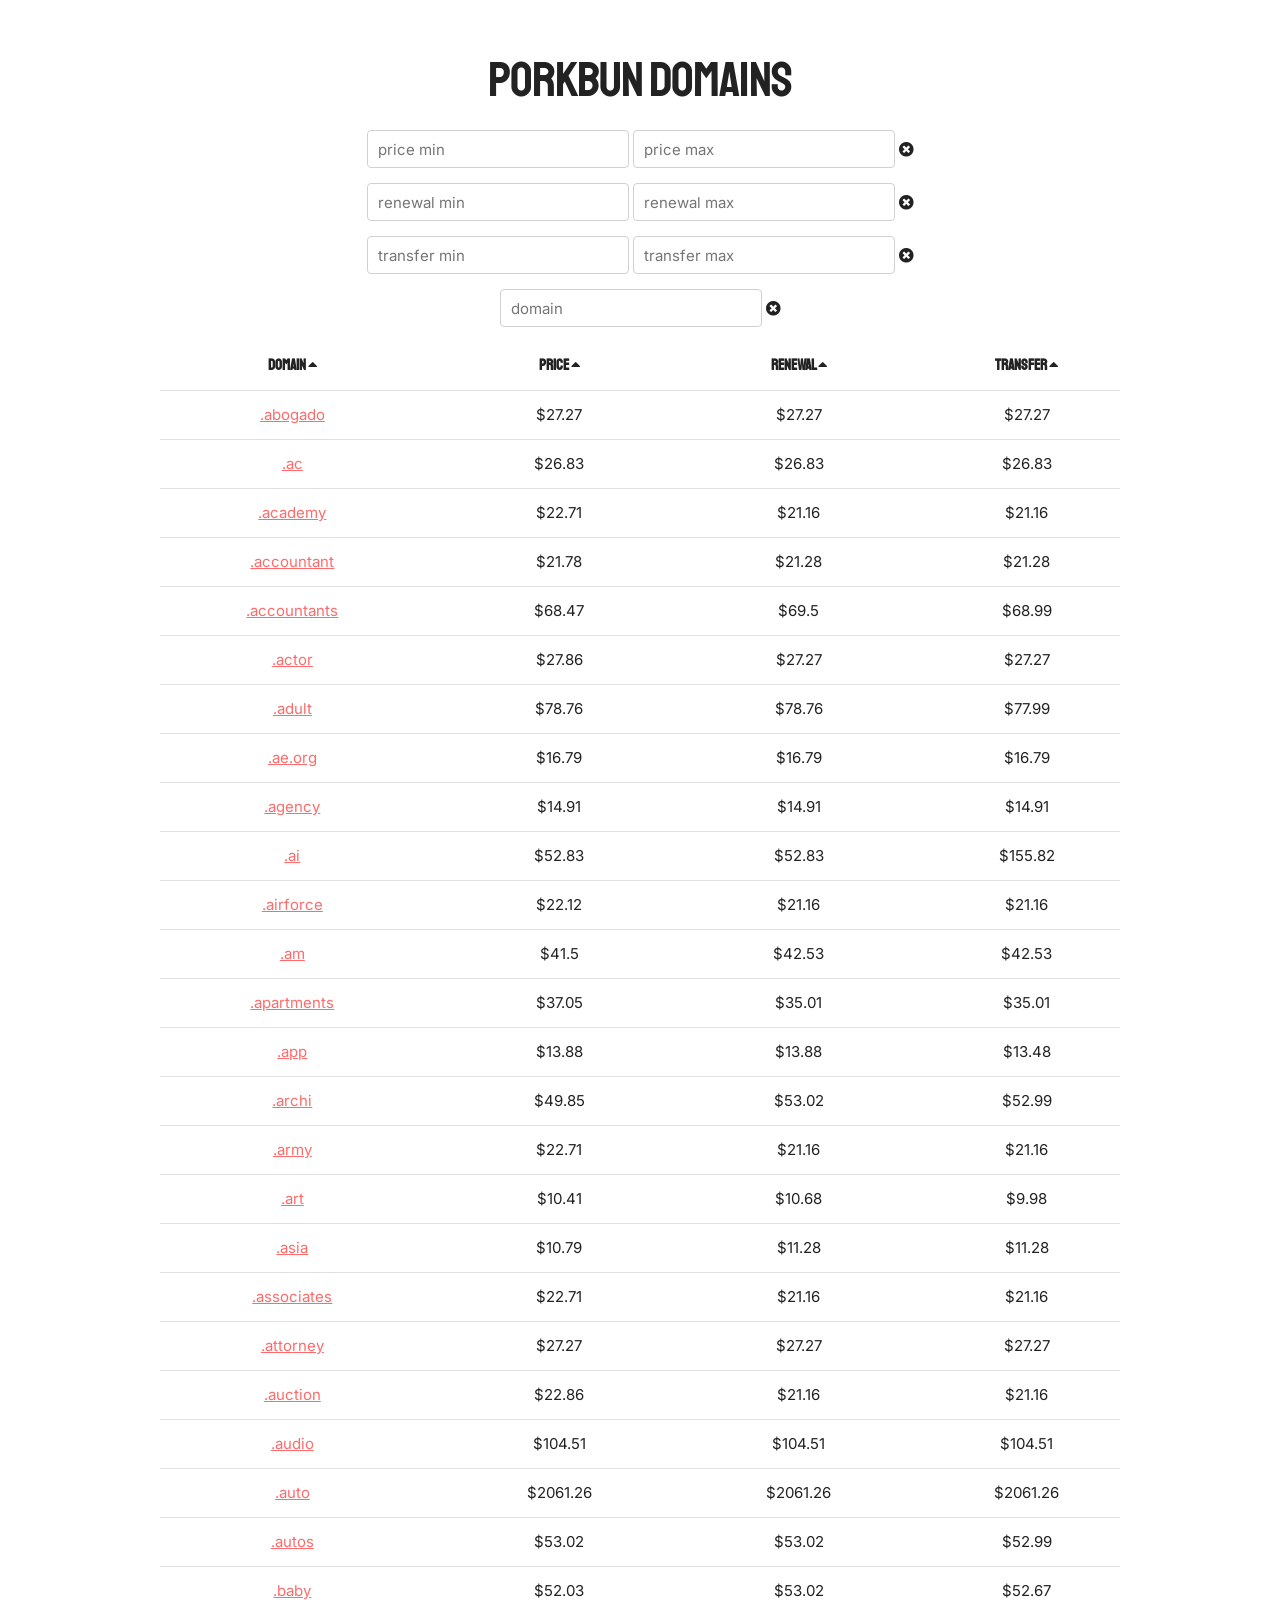
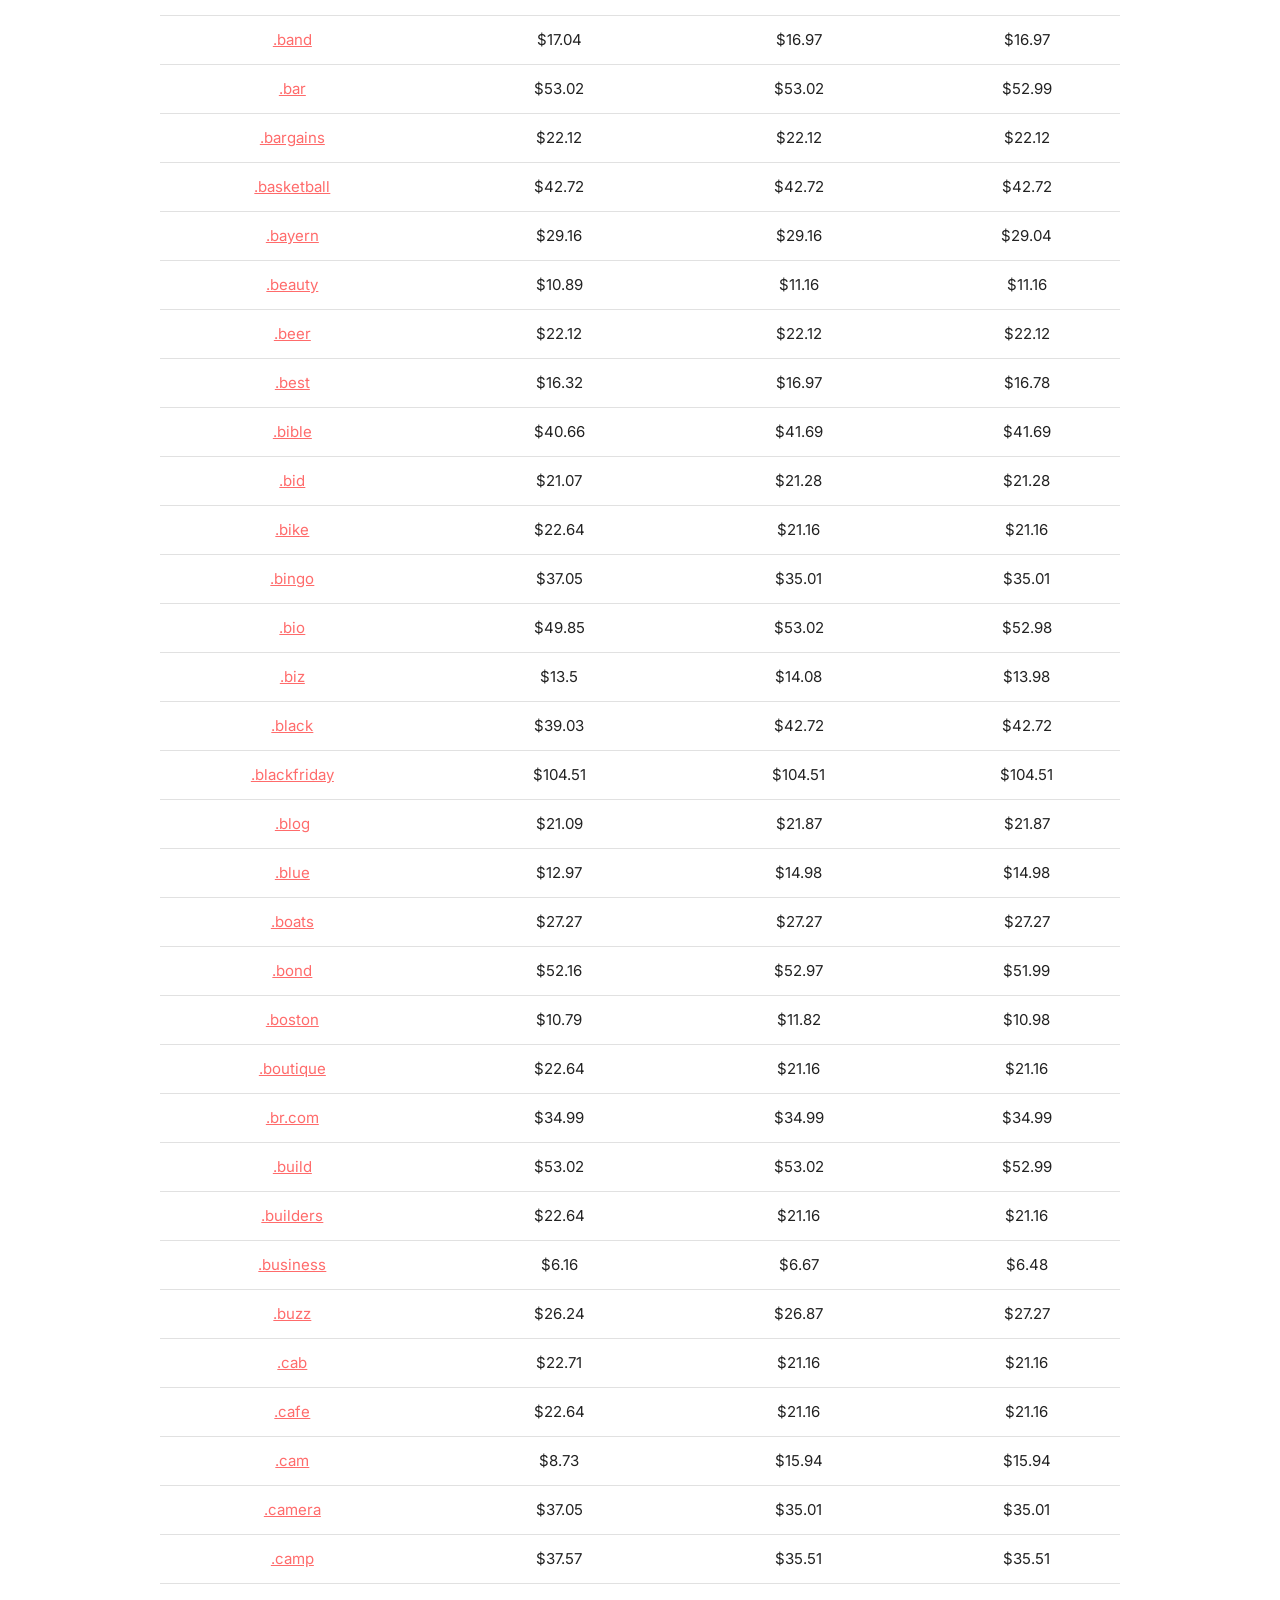
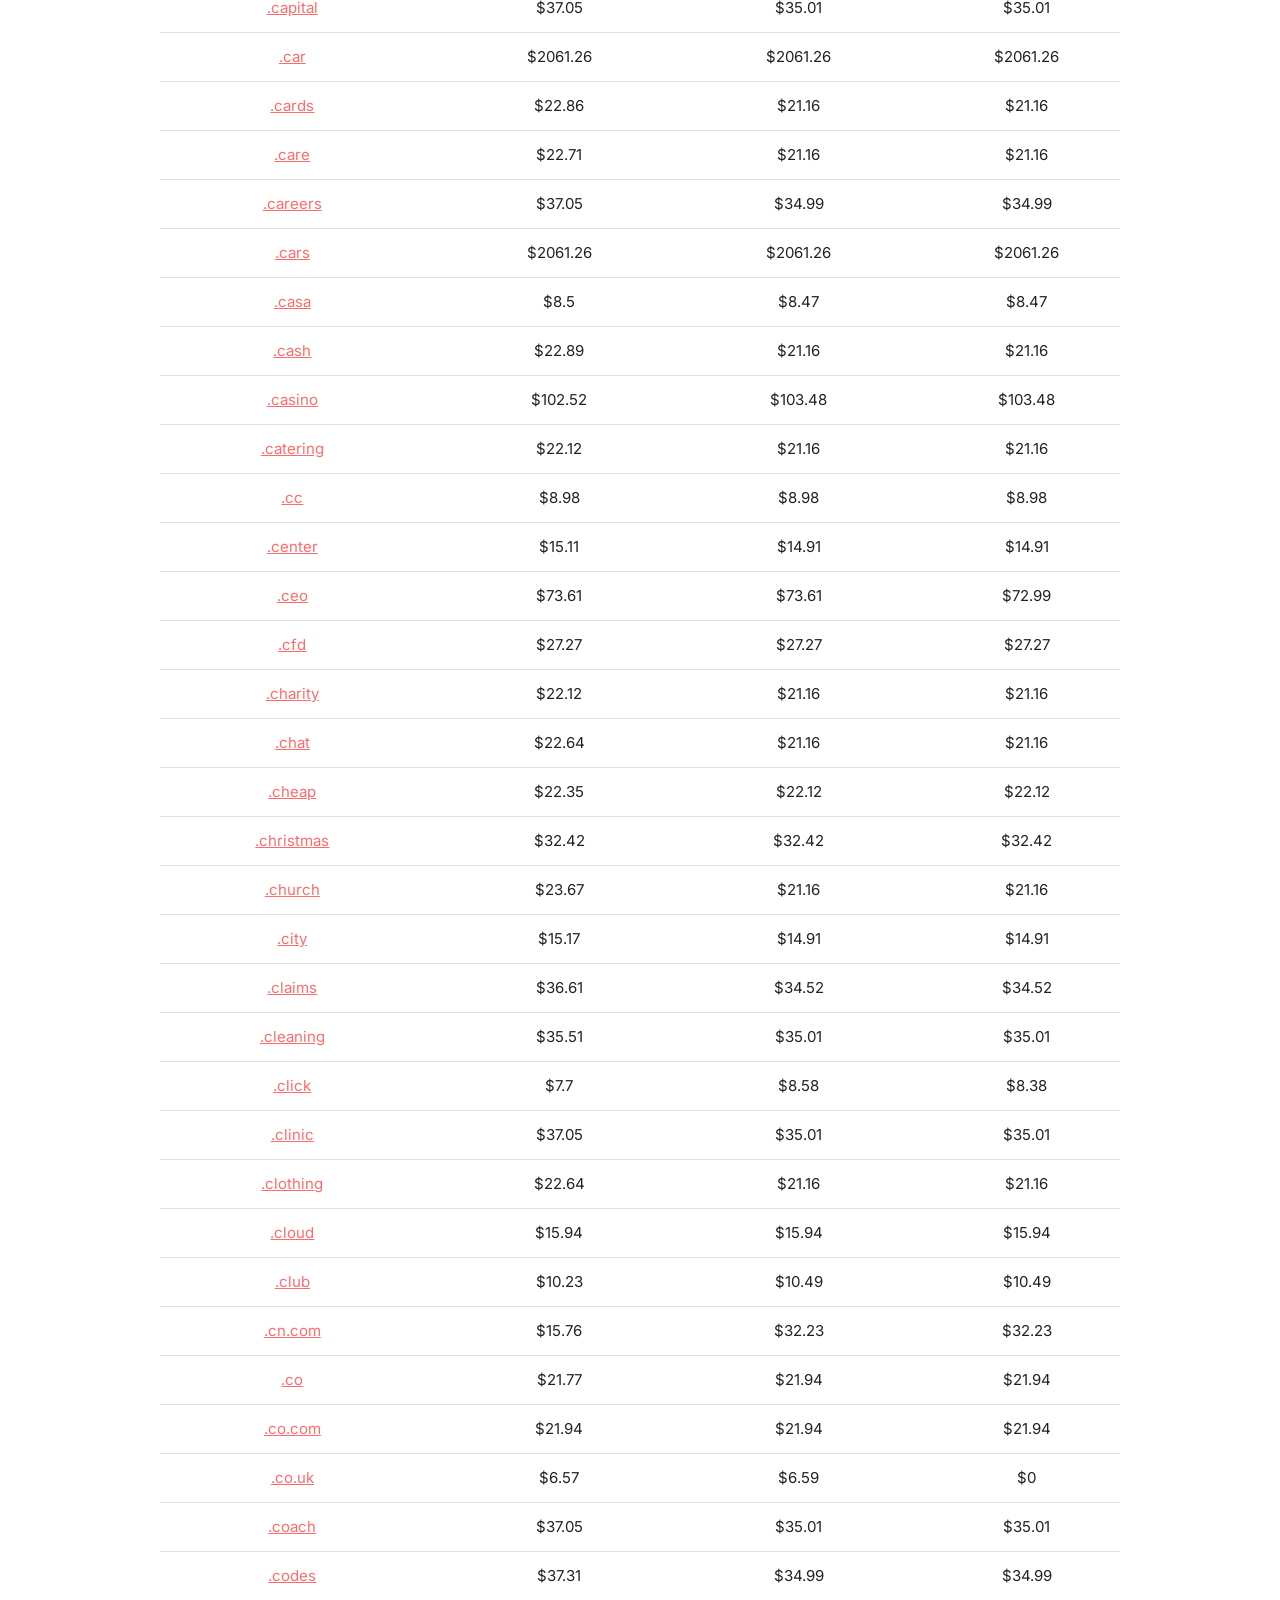
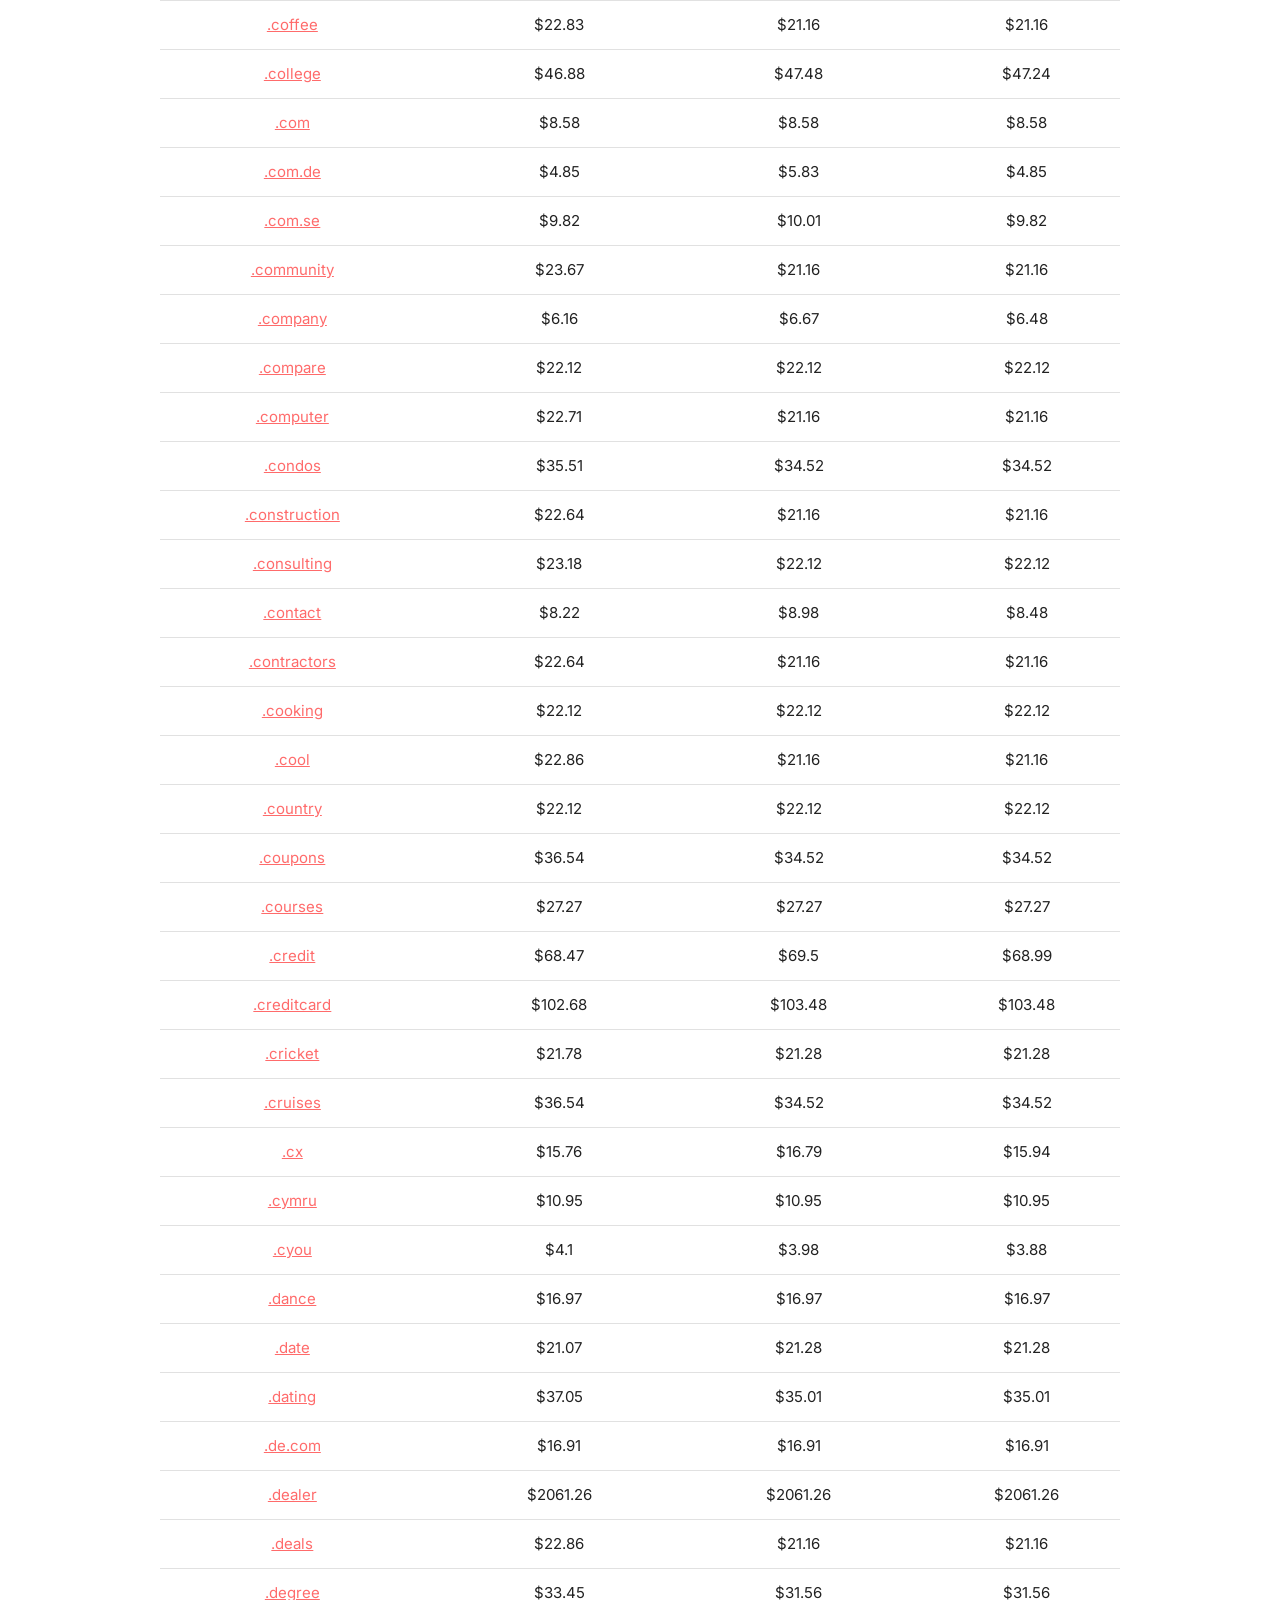
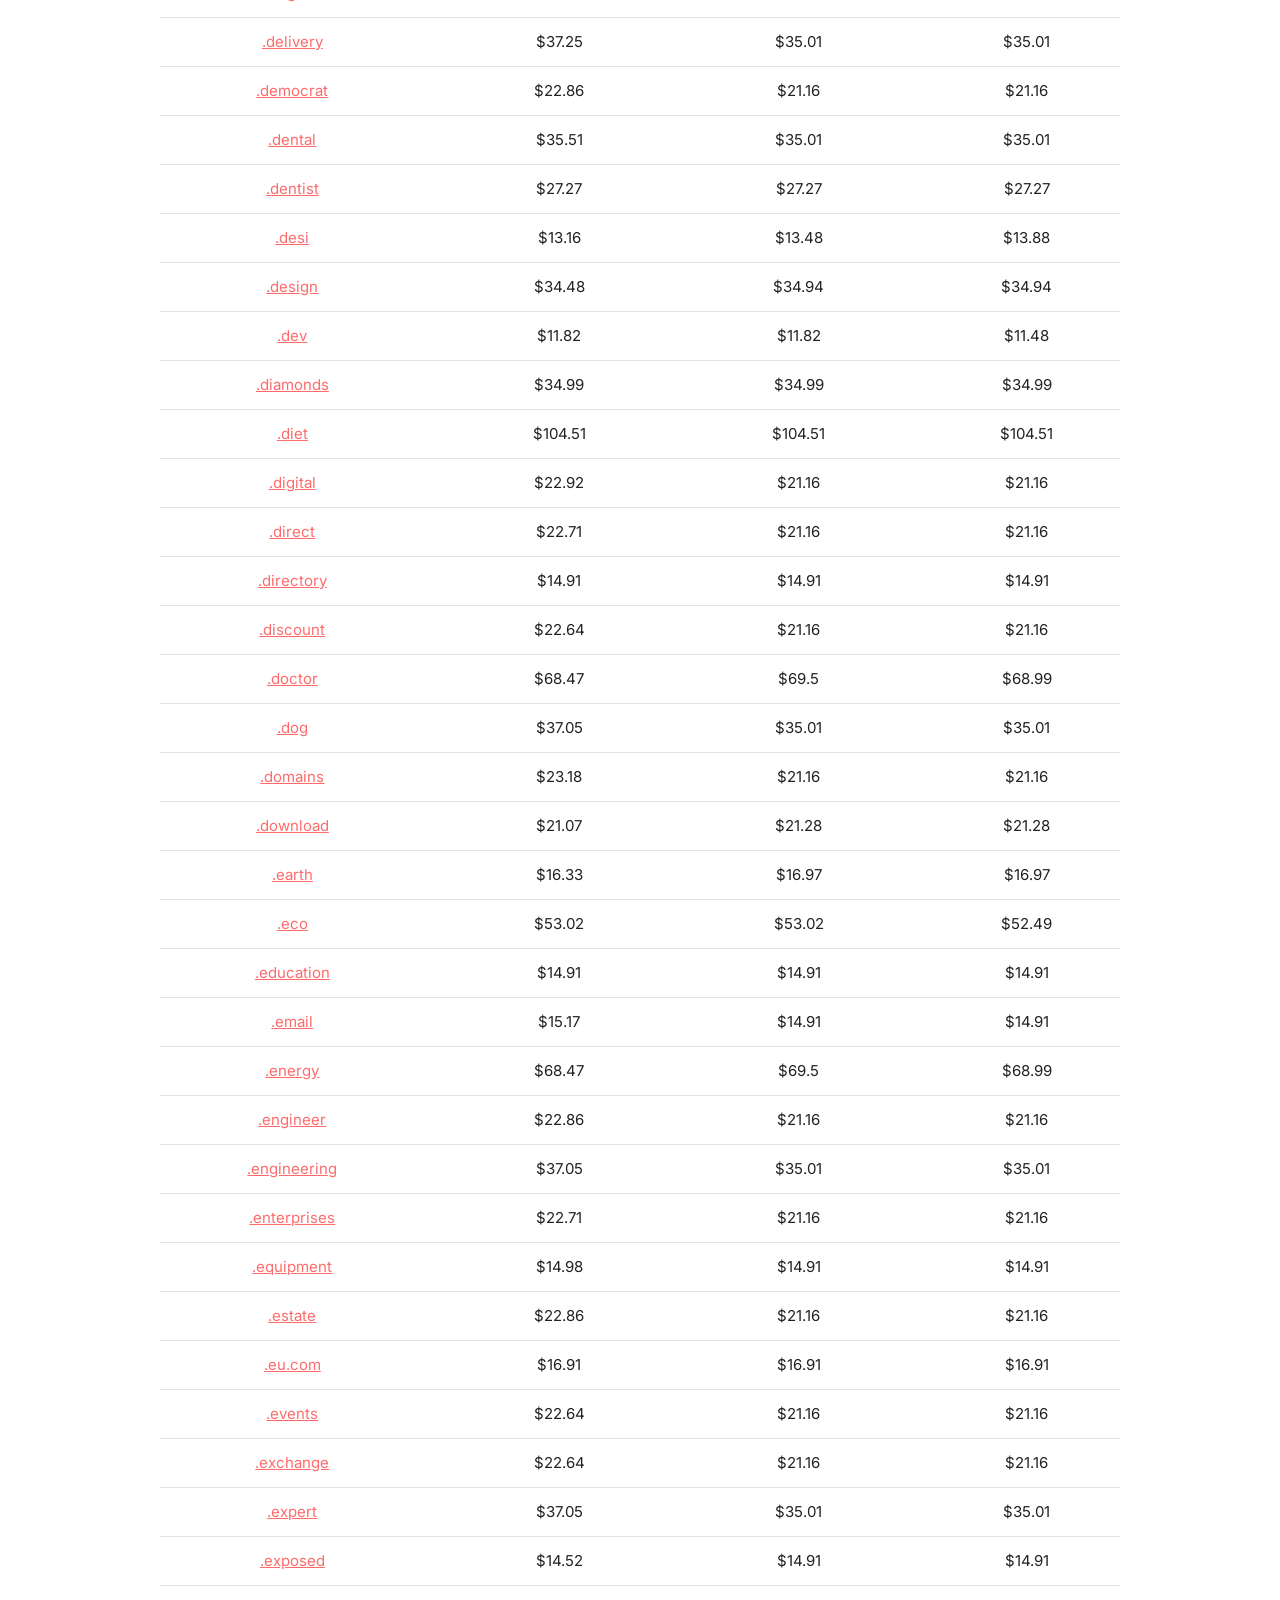
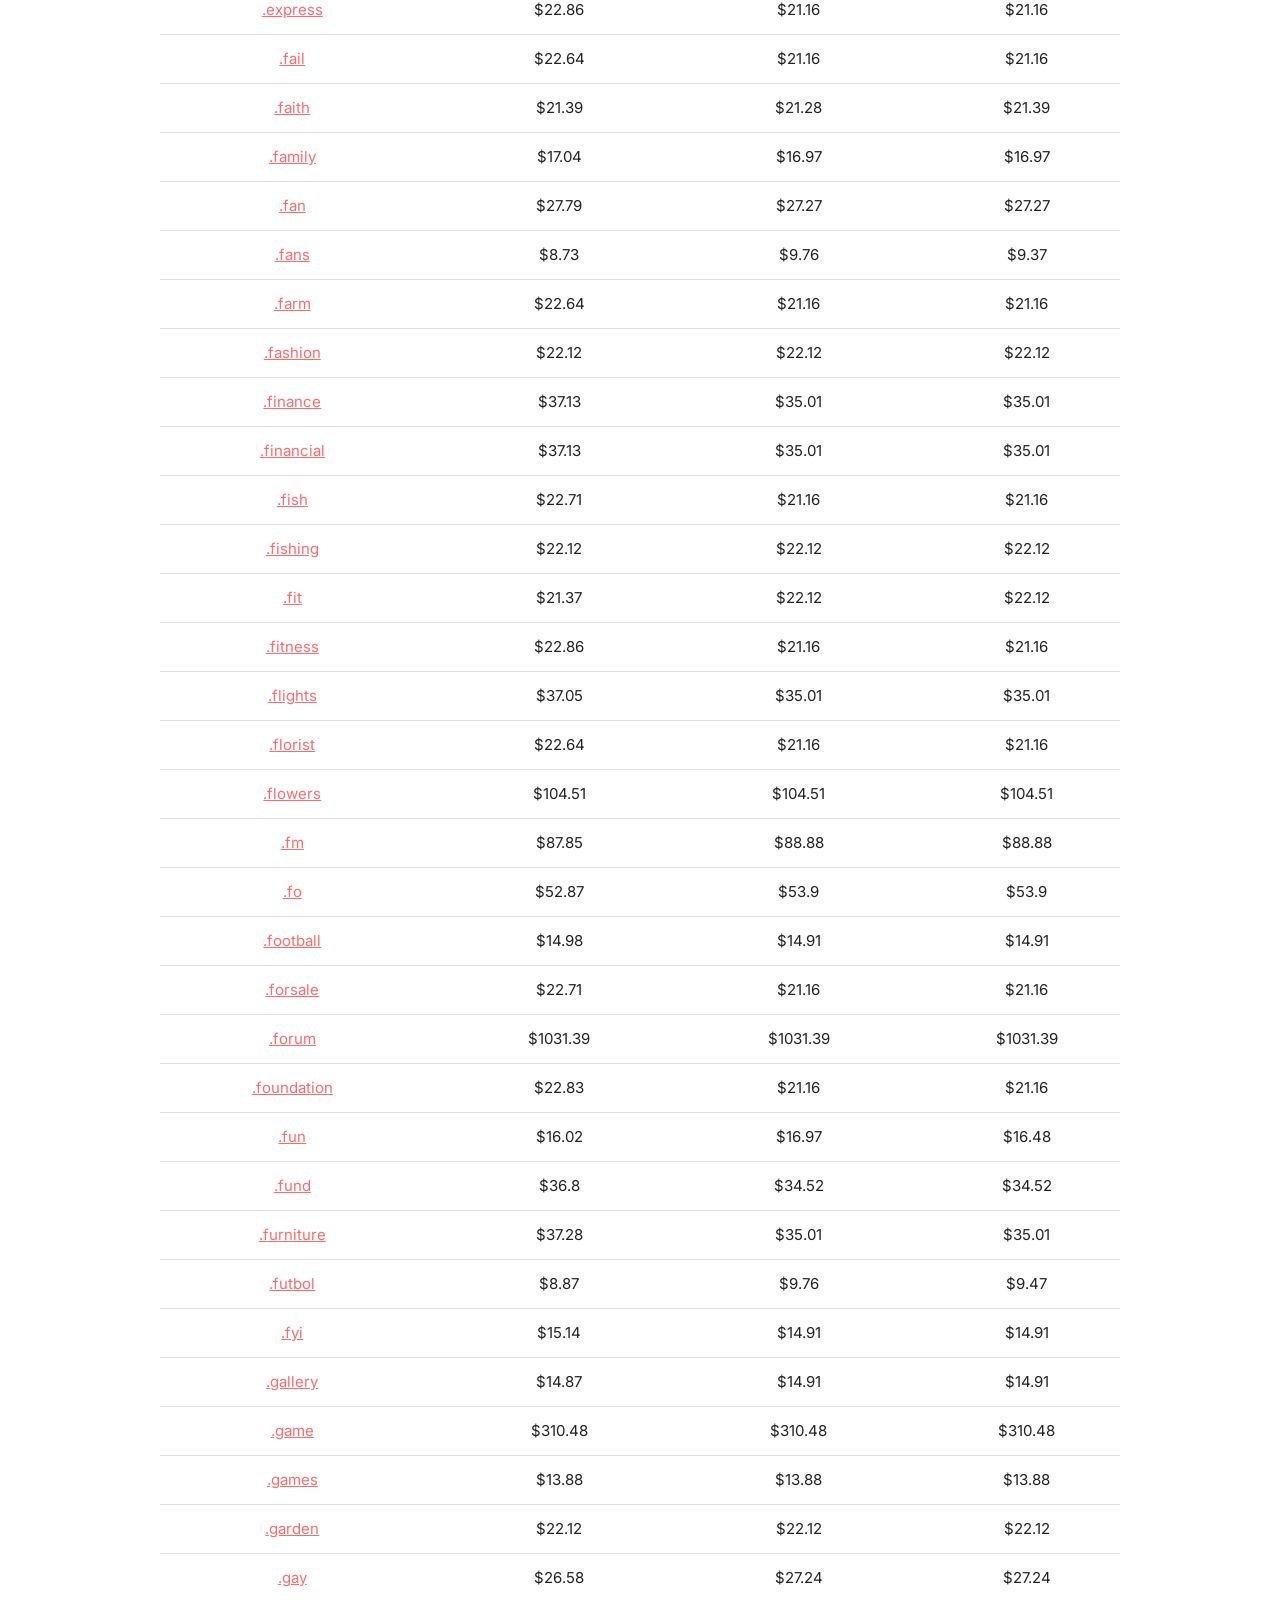
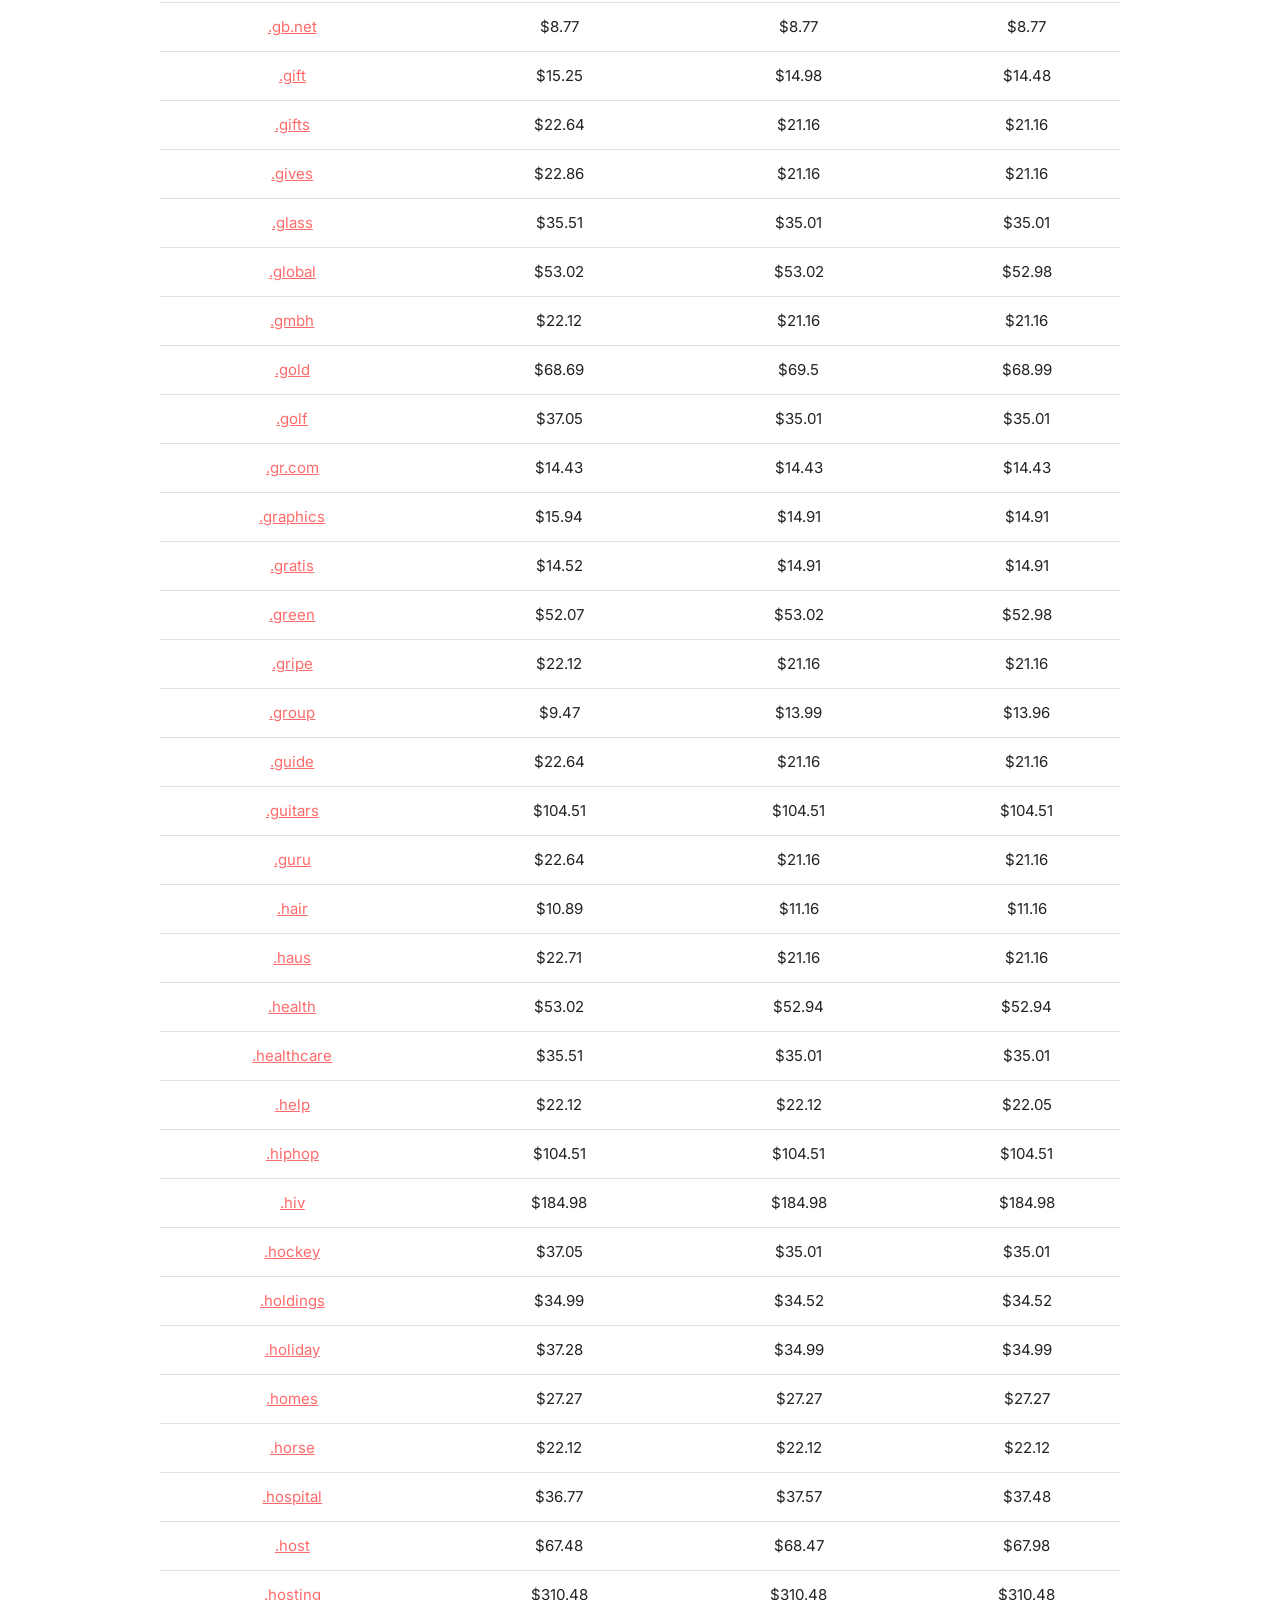
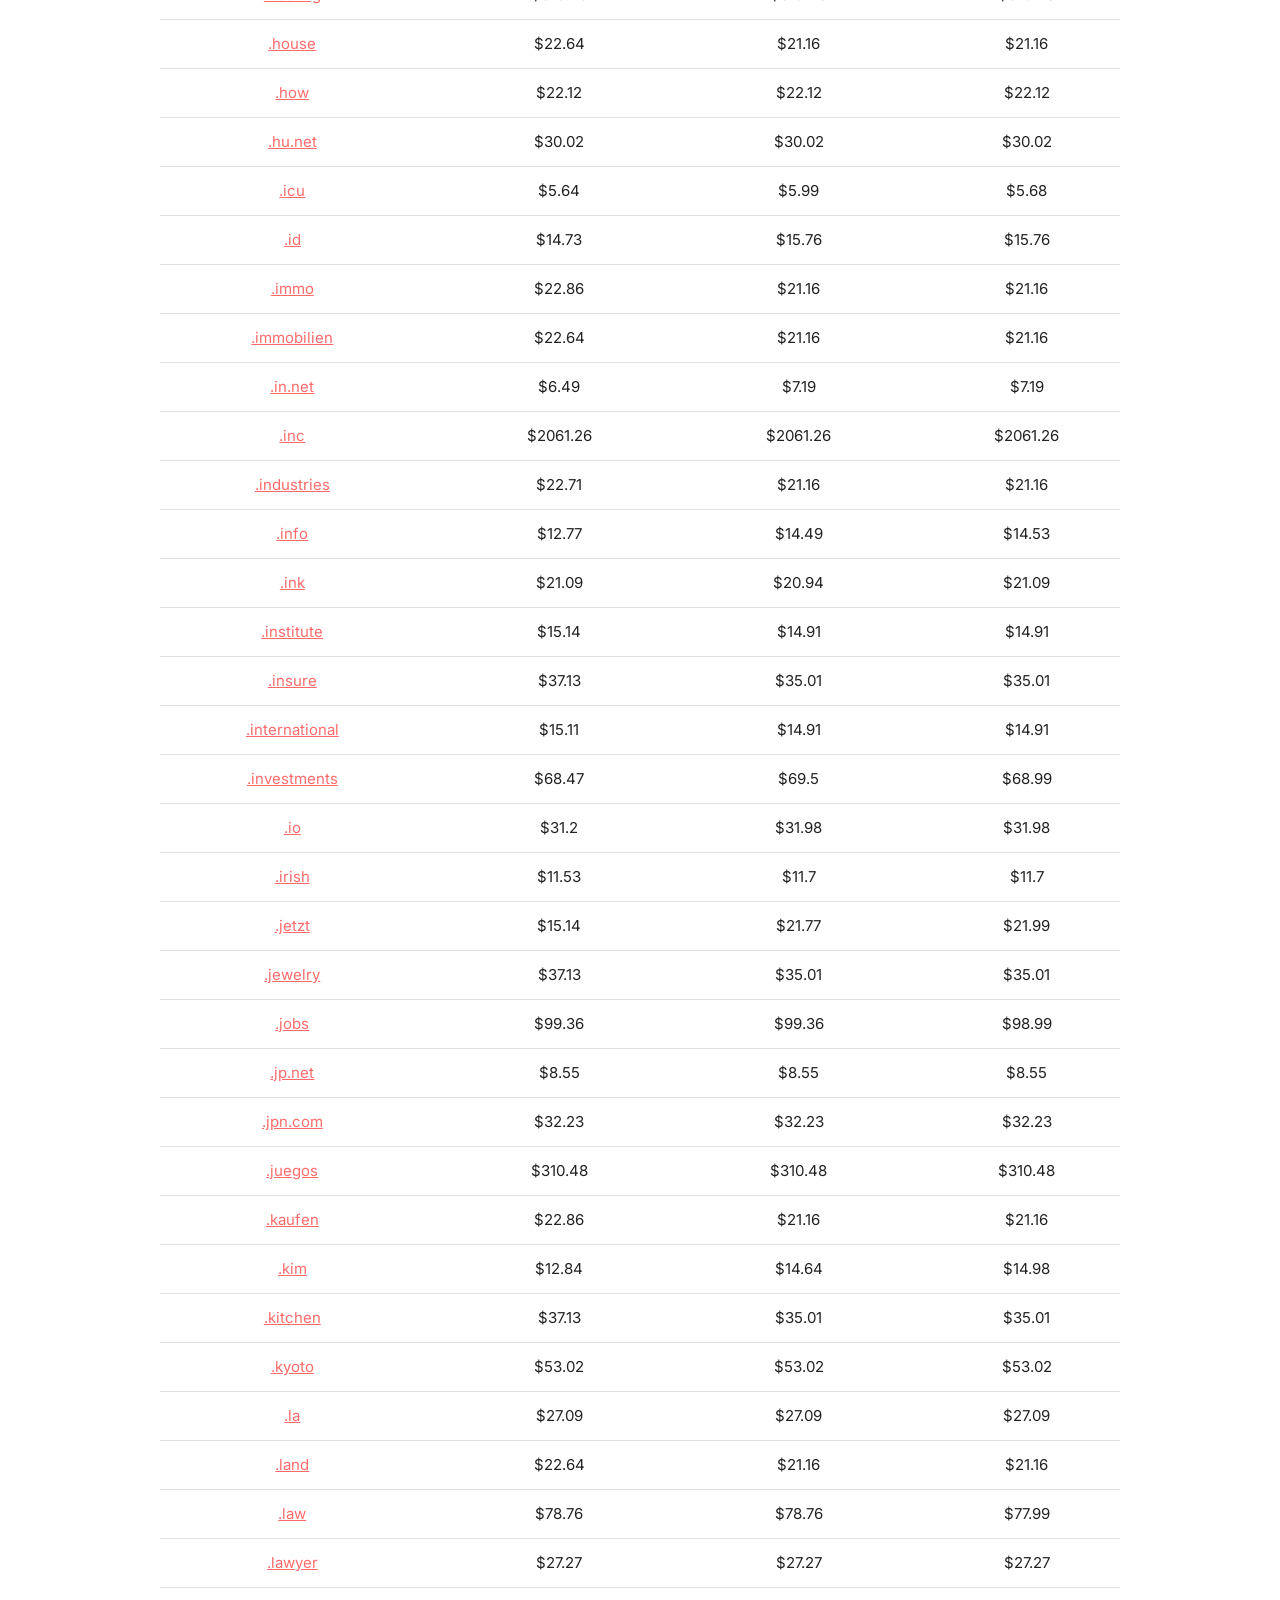
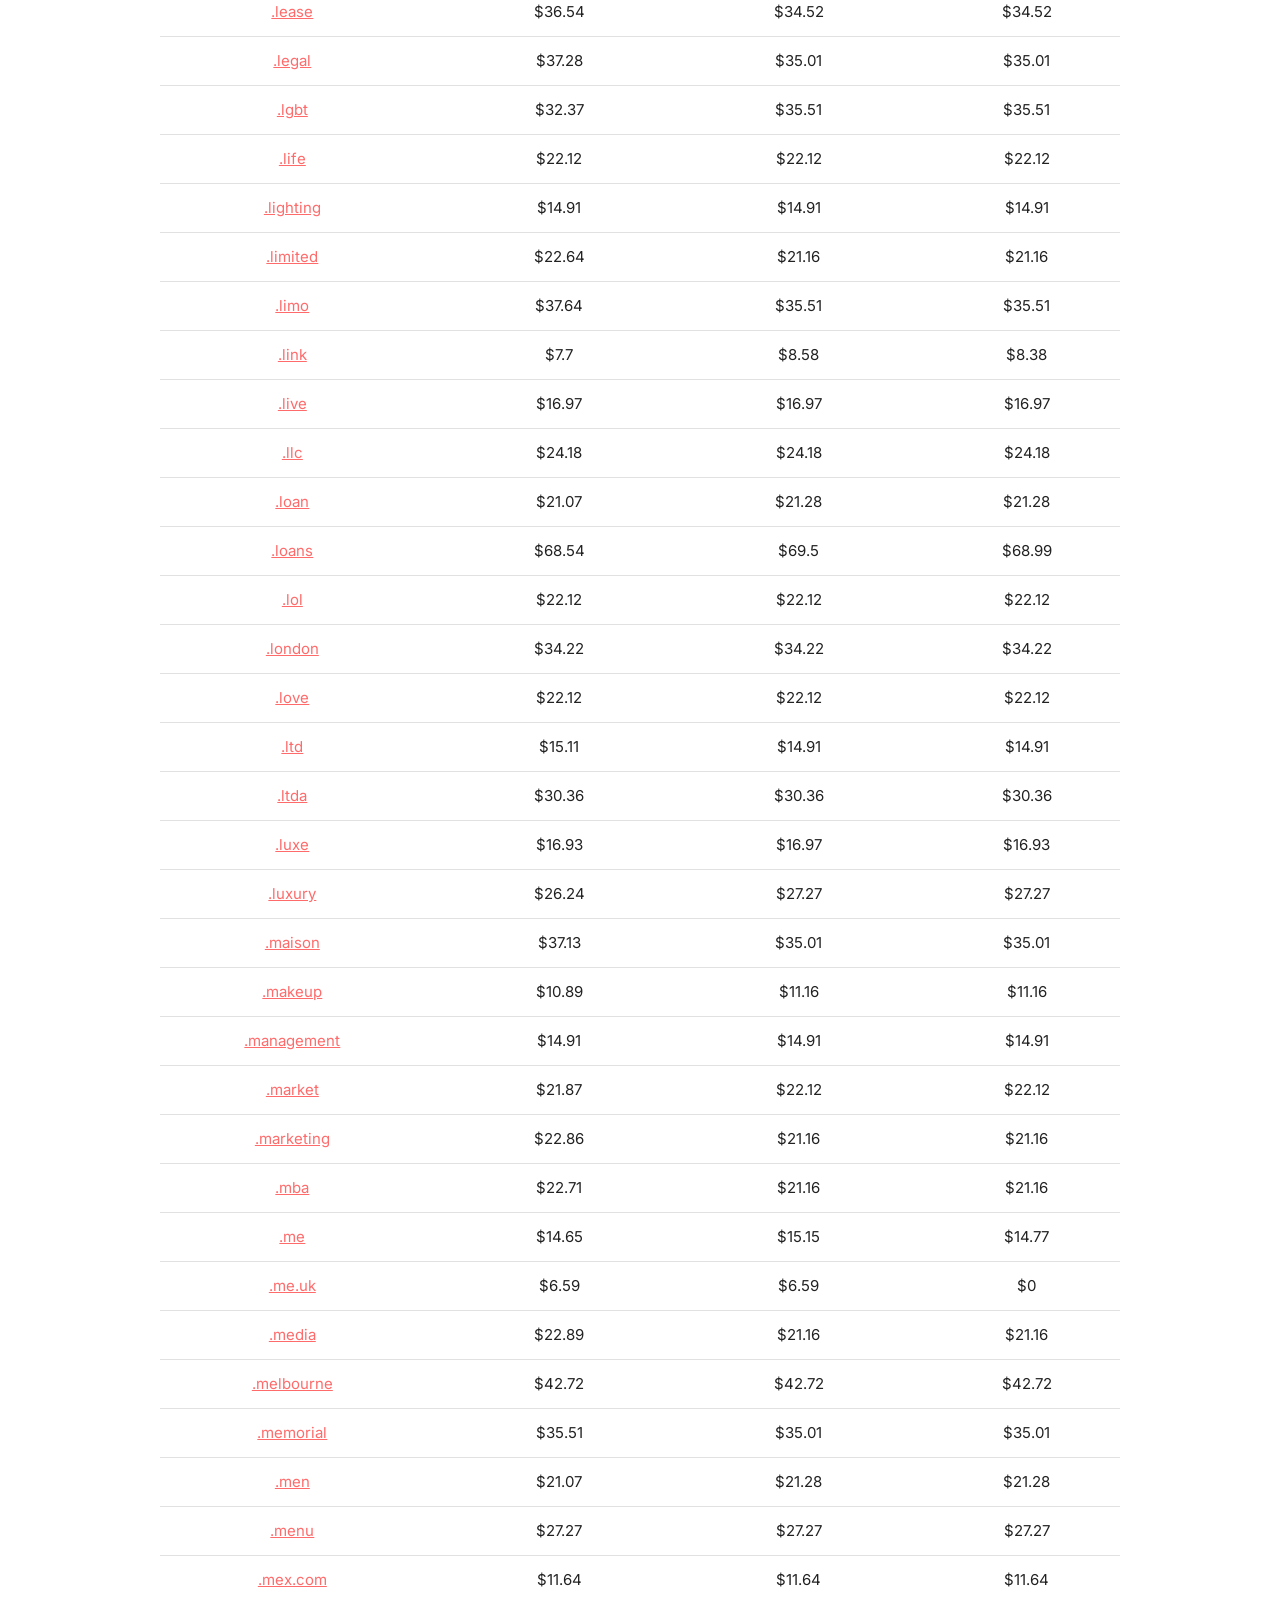
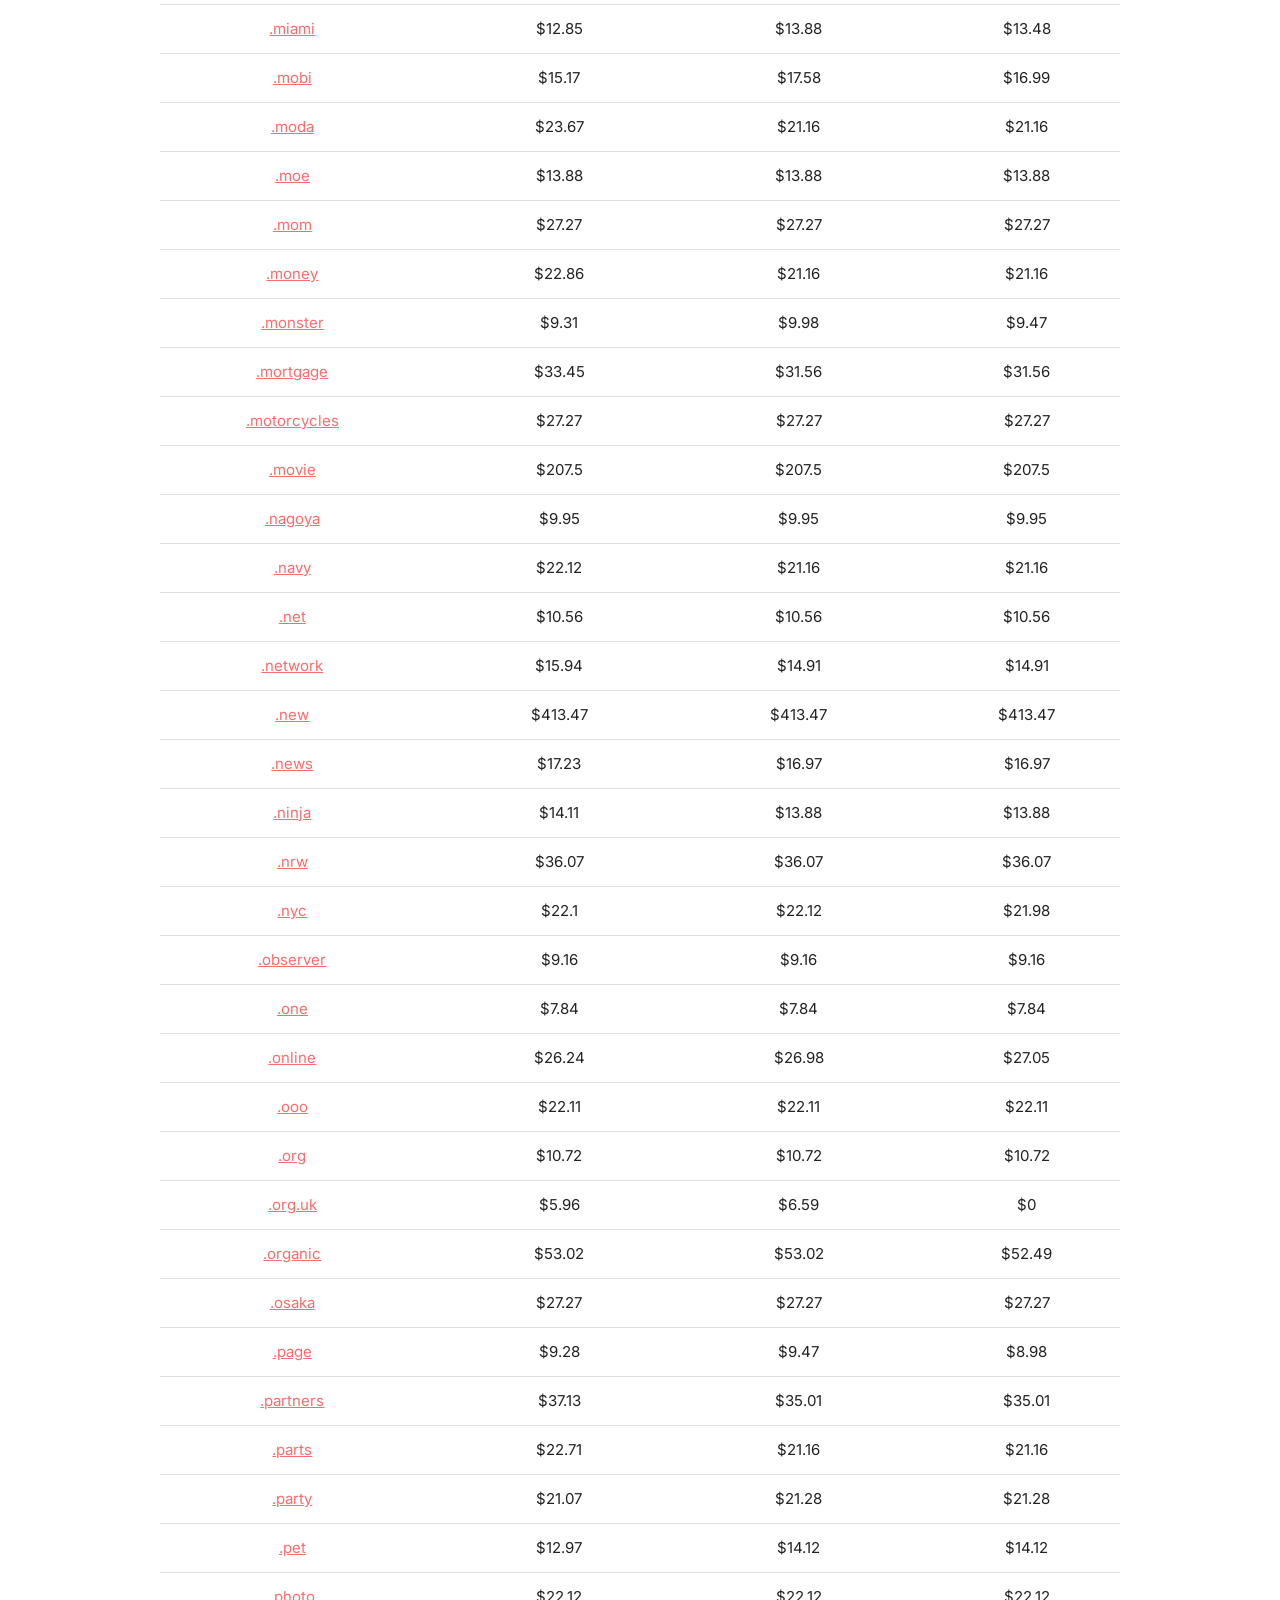
<file: docs/index.html>
<!DOCTYPE html>
<html lang="en">
<head>

  <!-- Basic Page Needs
  –––––––––––––––––––––––––––––––––––––––––––––––––– -->
  <meta charset="utf-8">
  <title>Porkbun Explorer</title>
  <meta name="description" content="">
  <meta name="author" content="nhmood">

  <!-- Mobile Specific Metas
  –––––––––––––––––––––––––––––––––––––––––––––––––– -->
  <meta name="viewport" content="width=device-width, initial-scale=1">

  <!-- FONT
  –––––––––––––––––––––––––––––––––––––––––––––––––– -->
  <link rel="preconnect" href="https://fonts.gstatic.com">
  <link href="https://fonts.googleapis.com/css2?family=Inter&family=Staatliches&display=swap" rel="stylesheet">
  <link rel="stylesheet" href="https://cdnjs.cloudflare.com/ajax/libs/font-awesome/5.15.3/css/all.min.css" integrity="sha512-iBBXm8fW90+nuLcSKlbmrPcLa0OT92xO1BIsZ+ywDWZCvqsWgccV3gFoRBv0z+8dLJgyAHIhR35VZc2oM/gI1w==" crossorigin="anonymous" referrerpolicy="no-referrer" />

  <!-- CSS
  –––––––––––––––––––––––––––––––––––––––––––––––––– -->
  <link rel="stylesheet" href="css/normalize.css">
  <link rel="stylesheet" href="css/skeleton.css">
  <link rel="stylesheet" href="css/custom.css">

  <!-- Favicon
  –––––––––––––––––––––––––––––––––––––––––––––––––– -->
  <link rel="icon" type="image/png" href="images/favicon.png">

</head>
<body>

  <!-- Primary Page Layout
  –––––––––––––––––––––––––––––––––––––––––––––––––– -->
  <div class="container">
    <div class="row header">
      <h1>Porkbun Domains</h1>
      <div class="row">
        <input id="price_min" type="number" placeholder="price min"></input>
        <input id="price_max" type="number" placeholder="price max"></input>
        <i class="fas fa-times-circle clear"></i>
      </div>
      <div class="row">
        <input id="renewal_min" type="number" placeholder="renewal min"></input>
        <input id="renewal_max" type="number" placeholder="renewal max"></input>
        <i class="fas fa-times-circle clear"></i>
      </div>
      <div class="row">
        <input id="transfer_min" type="number" placeholder="transfer min"></input>
        <input id="transfer_max" type="number" placeholder="transfer max"></input>
        <i class="fas fa-times-circle clear"></i>
      </div>
      <div class="row">
        <input id="domain_name" type="text" placeholder="domain"></input>
        <i class="fas fa-times-circle clear"></i>
    </div>

    <div class="row domains">
      <table class="u-full-width">
        <thead>
          <th id="sort_domain" data-f="domain">
            domain
            <i class="fas fa-caret-up"></i>
          </th>
          <th id="sort_price" data-f="price">
            price
            <i class="fas fa-caret-up"></i>
          </th>
          <th id="sort_renewal" data-f="renewal">
            renewal
            <i class="fas fa-caret-up"></i>
          </th>
          <th id="sort_transfer" data-f="transfer">
            transfer
            <i class="fas fa-caret-up"></i>
          </th>
        </thead>
        <tbody>
        </tbody>
      </table>
    </div>


    <div class="row footer">
      <p><a href="https://goosecode.com">goosecode</a> © 2021</p>
      <p>made in somerville, ma with 🥃</p>
    </div>
  </div>

<!-- End Document
–––––––––––––––––––––––––––––––––––––––––––––––––– -->
<script src="js/pbe.js"></script>

<!-- Global site tag (gtag.js) - Google Analytics -->
<script async src="https://www.googletagmanager.com/gtag/js?id=G-L8WJ9DJT6C"></script>
<script>
  window.dataLayer = window.dataLayer || [];
  function gtag(){dataLayer.push(arguments);}
  gtag('js', new Date());

  gtag('config', 'G-L8WJ9DJT6C');
</script>

</body>
</html>
</file>
<file: docs/css/skeleton.css>
/*
* Skeleton V2.0.4
* Copyright 2014, Dave Gamache
* www.getskeleton.com
* Free to use under the MIT license.
* http://www.opensource.org/licenses/mit-license.php
* 12/29/2014
*/


/* Table of contents
––––––––––––––––––––––––––––––––––––––––––––––––––
- Grid
- Base Styles
- Typography
- Links
- Buttons
- Forms
- Lists
- Code
- Tables
- Spacing
- Utilities
- Clearing
- Media Queries
*/


/* Grid
–––––––––––––––––––––––––––––––––––––––––––––––––– */
.container {
  position: relative;
  width: 100%;
  max-width: 960px;
  margin: 0 auto;
  padding: 0 20px;
  box-sizing: border-box; }
.column,
.columns {
  width: 100%;
  float: left;
  box-sizing: border-box; }

/* For devices larger than 400px */
@media (min-width: 400px) {
  .container {
    width: 85%;
    padding: 0; }
}

/* For devices larger than 550px */
@media (min-width: 550px) {
  .container {
    width: 80%; }
  .column,
  .columns {
    margin-left: 4%; }
  .column:first-child,
  .columns:first-child {
    margin-left: 0; }

  .one.column,
  .one.columns                    { width: 4.66666666667%; }
  .two.columns                    { width: 13.3333333333%; }
  .three.columns                  { width: 22%;            }
  .four.columns                   { width: 30.6666666667%; }
  .five.columns                   { width: 39.3333333333%; }
  .six.columns                    { width: 48%;            }
  .seven.columns                  { width: 56.6666666667%; }
  .eight.columns                  { width: 65.3333333333%; }
  .nine.columns                   { width: 74.0%;          }
  .ten.columns                    { width: 82.6666666667%; }
  .eleven.columns                 { width: 91.3333333333%; }
  .twelve.columns                 { width: 100%; margin-left: 0; }

  .one-third.column               { width: 30.6666666667%; }
  .two-thirds.column              { width: 65.3333333333%; }

  .one-half.column                { width: 48%; }

  /* Offsets */
  .offset-by-one.column,
  .offset-by-one.columns          { margin-left: 8.66666666667%; }
  .offset-by-two.column,
  .offset-by-two.columns          { margin-left: 17.3333333333%; }
  .offset-by-three.column,
  .offset-by-three.columns        { margin-left: 26%;            }
  .offset-by-four.column,
  .offset-by-four.columns         { margin-left: 34.6666666667%; }
  .offset-by-five.column,
  .offset-by-five.columns         { margin-left: 43.3333333333%; }
  .offset-by-six.column,
  .offset-by-six.columns          { margin-left: 52%;            }
  .offset-by-seven.column,
  .offset-by-seven.columns        { margin-left: 60.6666666667%; }
  .offset-by-eight.column,
  .offset-by-eight.columns        { margin-left: 69.3333333333%; }
  .offset-by-nine.column,
  .offset-by-nine.columns         { margin-left: 78.0%;          }
  .offset-by-ten.column,
  .offset-by-ten.columns          { margin-left: 86.6666666667%; }
  .offset-by-eleven.column,
  .offset-by-eleven.columns       { margin-left: 95.3333333333%; }

  .offset-by-one-third.column,
  .offset-by-one-third.columns    { margin-left: 34.6666666667%; }
  .offset-by-two-thirds.column,
  .offset-by-two-thirds.columns   { margin-left: 69.3333333333%; }

  .offset-by-one-half.column,
  .offset-by-one-half.columns     { margin-left: 52%; }

}


/* Base Styles
–––––––––––––––––––––––––––––––––––––––––––––––––– */
/* NOTE
html is set to 62.5% so that all the REM measurements throughout Skeleton
are based on 10px sizing. So basically 1.5rem = 15px :) */
html {
  font-size: 62.5%; }
body {
  font-size: 1.5em; /* currently ems cause chrome bug misinterpreting rems on body element */
  line-height: 1.6;
  font-weight: 400;
  font-family: "Raleway", "HelveticaNeue", "Helvetica Neue", Helvetica, Arial, sans-serif;
  color: #222; }


/* Typography
–––––––––––––––––––––––––––––––––––––––––––––––––– */
h1, h2, h3, h4, h5, h6 {
  margin-top: 0;
  margin-bottom: 2rem;
  font-weight: 300; }
h1 { font-size: 4.0rem; line-height: 1.2;  letter-spacing: -.1rem;}
h2 { font-size: 3.6rem; line-height: 1.25; letter-spacing: -.1rem; }
h3 { font-size: 3.0rem; line-height: 1.3;  letter-spacing: -.1rem; }
h4 { font-size: 2.4rem; line-height: 1.35; letter-spacing: -.08rem; }
h5 { font-size: 1.8rem; line-height: 1.5;  letter-spacing: -.05rem; }
h6 { font-size: 1.5rem; line-height: 1.6;  letter-spacing: 0; }

/* Larger than phablet */
@media (min-width: 550px) {
  h1 { font-size: 5.0rem; }
  h2 { font-size: 4.2rem; }
  h3 { font-size: 3.6rem; }
  h4 { font-size: 3.0rem; }
  h5 { font-size: 2.4rem; }
  h6 { font-size: 1.5rem; }
}

p {
  margin-top: 0; }


/* Links
–––––––––––––––––––––––––––––––––––––––––––––––––– */
a {
  color: #1EAEDB; }
a:hover {
  color: #0FA0CE; }


/* Buttons
–––––––––––––––––––––––––––––––––––––––––––––––––– */
.button,
button,
input[type="submit"],
input[type="reset"],
input[type="button"] {
  display: inline-block;
  height: 38px;
  padding: 0 30px;
  color: #555;
  text-align: center;
  font-size: 11px;
  font-weight: 600;
  line-height: 38px;
  letter-spacing: .1rem;
  text-transform: uppercase;
  text-decoration: none;
  white-space: nowrap;
  background-color: transparent;
  border-radius: 4px;
  border: 1px solid #bbb;
  cursor: pointer;
  box-sizing: border-box; }
.button:hover,
button:hover,
input[type="submit"]:hover,
input[type="reset"]:hover,
input[type="button"]:hover,
.button:focus,
button:focus,
input[type="submit"]:focus,
input[type="reset"]:focus,
input[type="button"]:focus {
  color: #333;
  border-color: #888;
  outline: 0; }
.button.button-primary,
button.button-primary,
input[type="submit"].button-primary,
input[type="reset"].button-primary,
input[type="button"].button-primary {
  color: #FFF;
  background-color: #33C3F0;
  border-color: #33C3F0; }
.button.button-primary:hover,
button.button-primary:hover,
input[type="submit"].button-primary:hover,
input[type="reset"].button-primary:hover,
input[type="button"].button-primary:hover,
.button.button-primary:focus,
button.button-primary:focus,
input[type="submit"].button-primary:focus,
input[type="reset"].button-primary:focus,
input[type="button"].button-primary:focus {
  color: #FFF;
  background-color: #1EAEDB;
  border-color: #1EAEDB; }


/* Forms
–––––––––––––––––––––––––––––––––––––––––––––––––– */
input[type="email"],
input[type="number"],
input[type="search"],
input[type="text"],
input[type="tel"],
input[type="url"],
input[type="password"],
textarea,
select {
  height: 38px;
  padding: 6px 10px; /* The 6px vertically centers text on FF, ignored by Webkit */
  background-color: #fff;
  border: 1px solid #D1D1D1;
  border-radius: 4px;
  box-shadow: none;
  box-sizing: border-box; }
/* Removes awkward default styles on some inputs for iOS */
input[type="email"],
input[type="number"],
input[type="search"],
input[type="text"],
input[type="tel"],
input[type="url"],
input[type="password"],
textarea {
  -webkit-appearance: none;
     -moz-appearance: none;
          appearance: none; }
textarea {
  min-height: 65px;
  padding-top: 6px;
  padding-bottom: 6px; }
input[type="email"]:focus,
input[type="number"]:focus,
input[type="search"]:focus,
input[type="text"]:focus,
input[type="tel"]:focus,
input[type="url"]:focus,
input[type="password"]:focus,
textarea:focus,
select:focus {
  border: 1px solid #33C3F0;
  outline: 0; }
label,
legend {
  display: block;
  margin-bottom: .5rem;
  font-weight: 600; }
fieldset {
  padding: 0;
  border-width: 0; }
input[type="checkbox"],
input[type="radio"] {
  display: inline; }
label > .label-body {
  display: inline-block;
  margin-left: .5rem;
  font-weight: normal; }


/* Lists
–––––––––––––––––––––––––––––––––––––––––––––––––– */
ul {
  list-style: circle inside; }
ol {
  list-style: decimal inside; }
ol, ul {
  padding-left: 0;
  margin-top: 0; }
ul ul,
ul ol,
ol ol,
ol ul {
  margin: 1.5rem 0 1.5rem 3rem;
  font-size: 90%; }
li {
  margin-bottom: 1rem; }


/* Code
–––––––––––––––––––––––––––––––––––––––––––––––––– */
code {
  padding: .2rem .5rem;
  margin: 0 .2rem;
  font-size: 90%;
  white-space: nowrap;
  background: #F1F1F1;
  border: 1px solid #E1E1E1;
  border-radius: 4px; }
pre > code {
  display: block;
  padding: 1rem 1.5rem;
  white-space: pre; }


/* Tables
–––––––––––––––––––––––––––––––––––––––––––––––––– */
th,
td {
  padding: 12px 15px;
  text-align: left;
  border-bottom: 1px solid #E1E1E1; }
th:first-child,
td:first-child {
  padding-left: 0; }
th:last-child,
td:last-child {
  padding-right: 0; }


/* Spacing
–––––––––––––––––––––––––––––––––––––––––––––––––– */
button,
.button {
  margin-bottom: 1rem; }
input,
textarea,
select,
fieldset {
  margin-bottom: 1.5rem; }
pre,
blockquote,
dl,
figure,
table,
p,
ul,
ol,
form {
  margin-bottom: 2.5rem; }


/* Utilities
–––––––––––––––––––––––––––––––––––––––––––––––––– */
.u-full-width {
  width: 100%;
  box-sizing: border-box; }
.u-max-full-width {
  max-width: 100%;
  box-sizing: border-box; }
.u-pull-right {
  float: right; }
.u-pull-left {
  float: left; }


/* Misc
–––––––––––––––––––––––––––––––––––––––––––––––––– */
hr {
  margin-top: 3rem;
  margin-bottom: 3.5rem;
  border-width: 0;
  border-top: 1px solid #E1E1E1; }


/* Clearing
–––––––––––––––––––––––––––––––––––––––––––––––––– */

/* Self Clearing Goodness */
.container:after,
.row:after,
.u-cf {
  content: "";
  display: table;
  clear: both; }


/* Media Queries
–––––––––––––––––––––––––––––––––––––––––––––––––– */
/*
Note: The best way to structure the use of media queries is to create the queries
near the relevant code. For example, if you wanted to change the styles for buttons
on small devices, paste the mobile query code up in the buttons section and style it
there.
*/


/* Larger than mobile */
@media (min-width: 400px) {}

/* Larger than phablet (also point when grid becomes active) */
@media (min-width: 550px) {}

/* Larger than tablet */
@media (min-width: 750px) {}

/* Larger than desktop */
@media (min-width: 1000px) {}

/* Larger than Desktop HD */
@media (min-width: 1200px) {}
</file>
<file: docs/css/custom.css>
body {
  font-family: 'Inter', sans-serif;
  text-align: center;
}

.container {
  margin-top: 50px;
}

table, td, th, tr {
  text-align: center;
}
h1, th {
  font-family: 'Staatliches', cursive;
}

.footer {
  text-transform: uppercase;
  padding-top: 20px;
  text-align: center;
  padding-bottom: 30px;
}

.footer p {
  margin-bottom: 0px;
  padding-right: 40px;
}

a {
  color: #FF6B6B;
  -o-transition:color .2s ease-out, background 1s ease-in;
  -ms-transition:color .2s ease-out, background 1s ease-in;
  -moz-transition:color .2s ease-out, background 1s ease-in;
  -webkit-transition:color .2s ease-out, background 1s ease-in;
  /* ...and now override with proper CSS property */
  transition:color .2s ease-out, background 1s ease-in;
}

a:hover {
  color: #6E0E0A;
}
</file>
